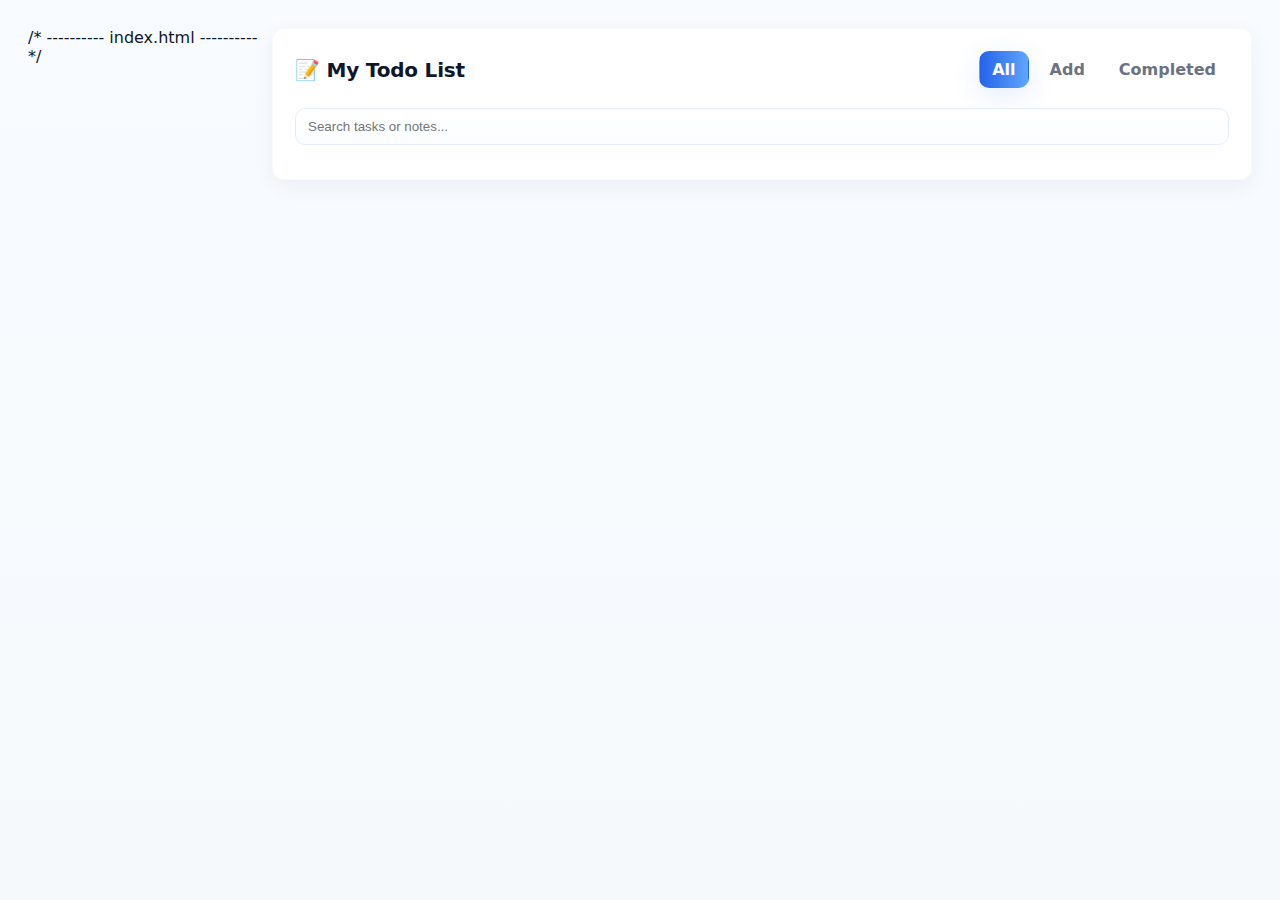
<file: simple-todo/index.html>
/* ---------- index.html ---------- */
<!DOCTYPE html>
<html lang="en">
  <head>
    <meta charset="utf-8" />
    <meta name="viewport" content="width=device-width,initial-scale=1" />
    <title>Todo - All Tasks</title>
    <link rel="stylesheet" href="style.css" />
  </head>
  <body>
    <div class="container">
      <header class="top">
        <h1>📝 My Todo List</h1>
        <nav class="nav">
          <a href="index.html" class="nav-link active">All</a>
          <a href="add.html" class="nav-link">Add</a>
          <a href="completed.html" class="nav-link">Completed</a>
        </nav>
      </header>

      <div class="search-row">
        <input id="search" type="text" placeholder="Search tasks or notes..." />
      </div>

      <ul id="taskList" class="task-list"></ul>
    </div>

    <script src="script.js"></script>
  </body>
</html>
</file>
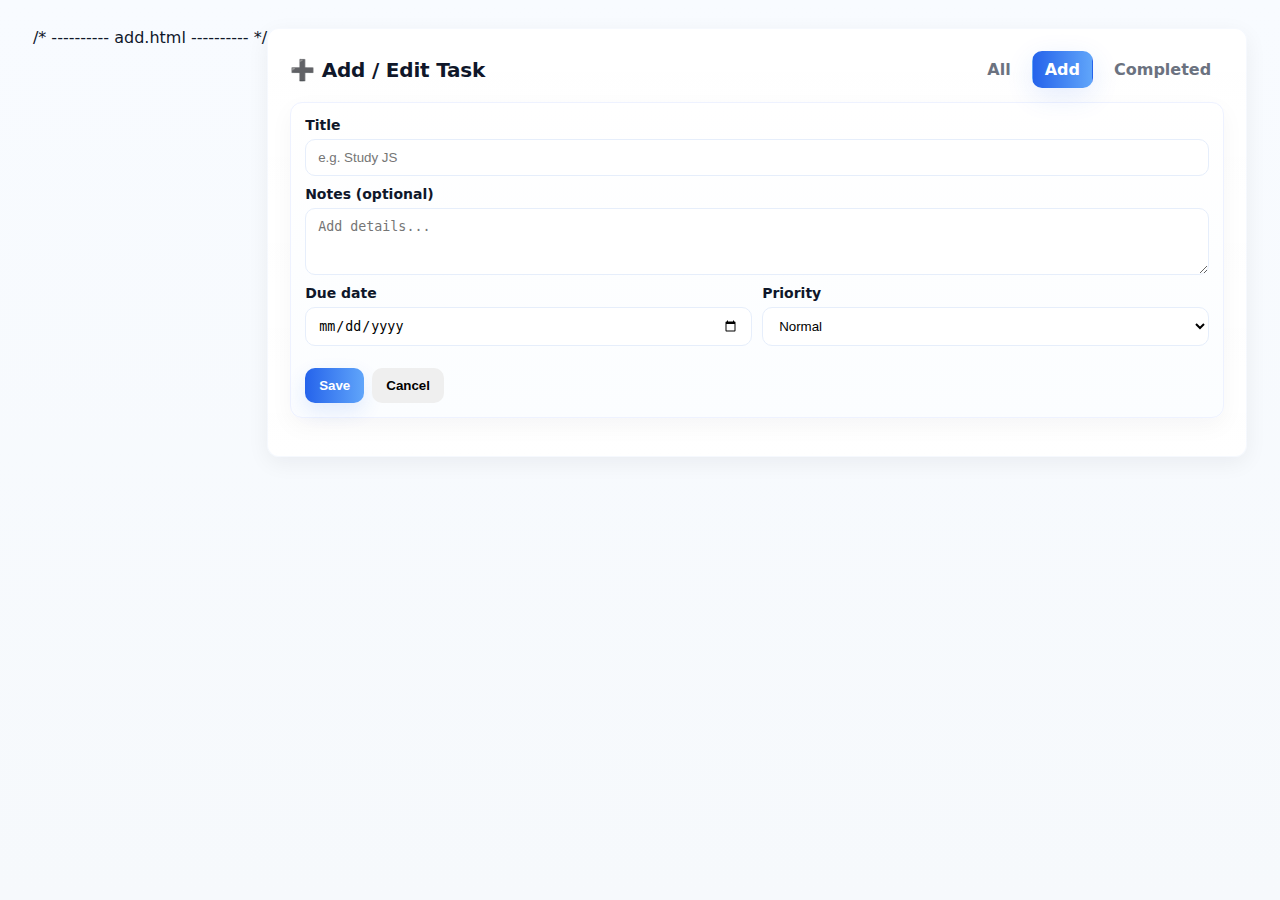
<file: simple-todo/add.html>
/* ---------- add.html ---------- */
<!DOCTYPE html>
<html lang="en">
  <head>
    <meta charset="utf-8" />
    <meta name="viewport" content="width=device-width,initial-scale=1" />
    <title>Todo - Add / Edit</title>
    <link rel="stylesheet" href="style.css" />
  </head>
  <body>
    <div class="container">
      <header class="top">
        <h1>➕ Add / Edit Task</h1>
        <nav class="nav">
          <a href="index.html" class="nav-link">All</a>
          <a href="add.html" class="nav-link active">Add</a>
          <a href="completed.html" class="nav-link">Completed</a>
        </nav>
      </header>

      <form id="taskForm" class="form-card">
        <label
          >Title
          <input id="title" type="text" required placeholder="e.g. Study JS" />
        </label>

        <label
          >Notes (optional)
          <textarea id="notes" rows="3" placeholder="Add details..."></textarea>
        </label>

        <div class="row">
          <label
            >Due date
            <input id="dueDate" type="date" />
          </label>

          <label
            >Priority
            <select id="priority">
              <option value="">Normal</option>
              <option value="Low">Low</option>
              <option value="High">High</option>
            </select>
          </label>
        </div>

        <div class="actions">
          <button id="saveBtn" type="submit" class="btn primary">Save</button>
          <button id="cancelBtn" type="button" class="btn">Cancel</button>
        </div>
      </form>
    </div>

    <script src="script.js"></script>
  </body>
</html>
</file>
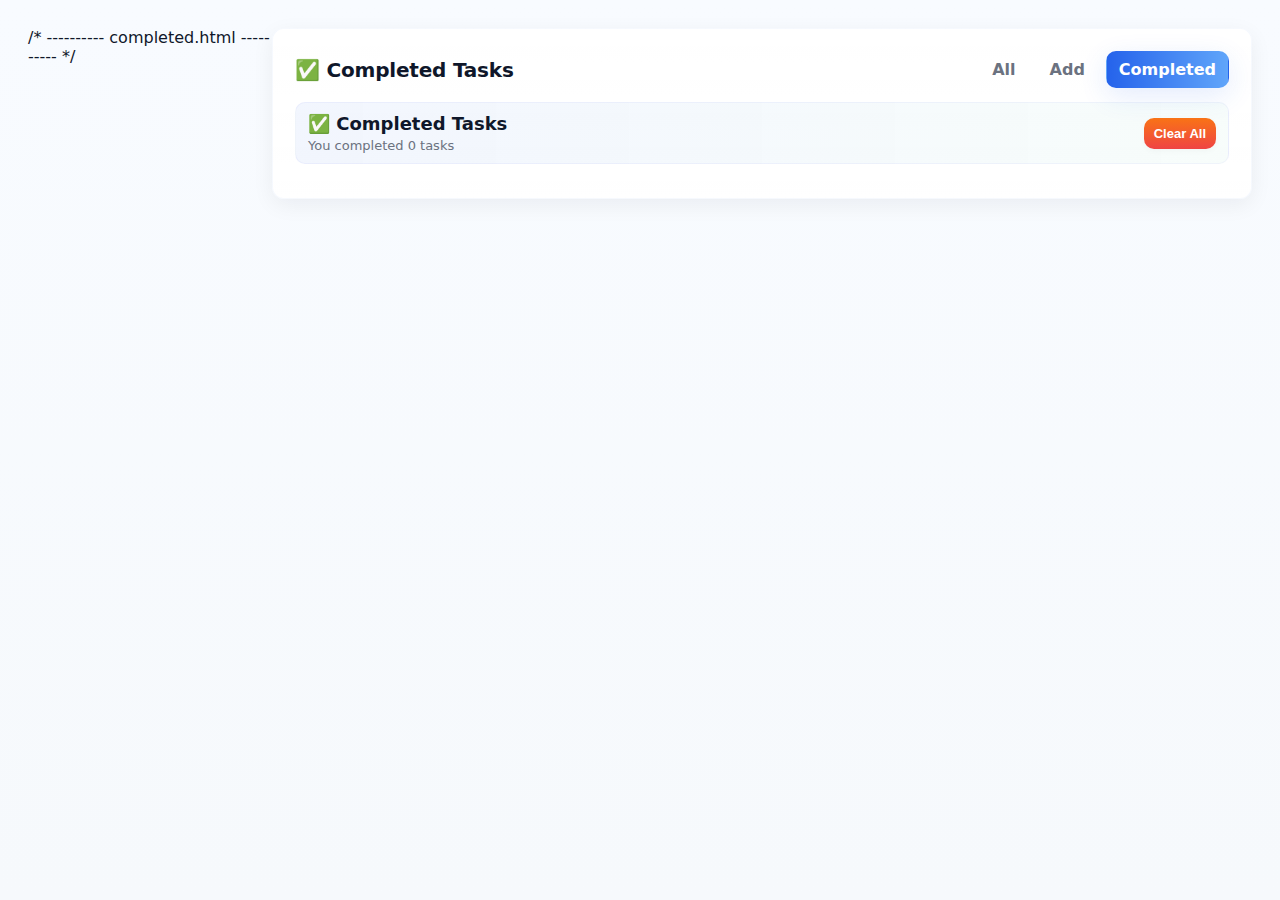
<file: simple-todo/completed.html>
/* ---------- completed.html ---------- */
<!DOCTYPE html>
<html lang="en">
  <head>
    <meta charset="utf-8" />
    <meta name="viewport" content="width=device-width,initial-scale=1" />
    <title>Todo - Completed</title>
    <link rel="stylesheet" href="style.css" />
  </head>
  <body>
    <div class="container">
      <header class="top">
        <h1>✅ Completed Tasks</h1>
        <nav class="nav">
          <a href="index.html" class="nav-link">All</a>
          <a href="add.html" class="nav-link">Add</a>
          <a href="completed.html" class="nav-link active">Completed</a>
        </nav>
      </header>

      <div class="completed-header">
        <div class="completed-left">
          <h2 style="margin:0">✅ Completed Tasks</h2>
          <div id="completedCount" class="completed-count">You completed 0 tasks</div>
        </div>

        <div class="completed-actions">
          <button id="clearCompleted" type="button" class="btn-small btn-delete">
            Clear All
          </button>
        </div>
      </div>

      <ul id="completedList" class="task-list"></ul>
    </div>

    <script src="script.js"></script>
  </body>
</html>
</file>
<file: simple-todo/style.css>
/* ---------- style.css ---------- */

/* body {
  font-family: Arial, sans-serif;
  background: #f8f8f8;
}

.container {
  max-width: 400px;
  margin: 60px auto;
  background: #fff;
  padding: 20px;
  border-radius: 10px;
  box-shadow: 0 0 8px rgba(0, 0, 0, 0.2);
}

.input-area {
  display: flex;
  gap: 10px;
}

input {
  flex: 1;
  padding: 8px;
  border: 1px solid #ccc;
  border-radius: 5px;
}

button {
  background-color: #4CAF50;
  color: white;
  border: none;
  padding: 8px 15px;
  border-radius: 5px;
  cursor: pointer;
}

button:hover {
  background-color: #45a049;
}

ul {
  list-style: none;
  padding: 0;
  margin-top: 20px;
}

li {
  background: #f2f2f2;
  margin-bottom: 10px;
  padding: 10px;
  border-radius: 5px;
  display: flex;
  justify-content: space-between;
  align-items: center;
}

li.completed {
  text-decoration: line-through;
  color: gray;
}

.action-btns button {
  margin-left: 8px;
  background: none;
  border: none;
  cursor: pointer;
  font-size: 16px;
  color: #888;
} */

:root{
  --bg: #f6f9fc;
  --card: #ffffff;
  --accent: #2563eb;        /* slightly deeper blue */
  --accent-2: #60a5fa;      /* lighter accent */
  --muted: #6b7280;
  --text: #0f172a;
  --success: #10b981;
  --danger: #ef4444;
  --glass: rgba(255,255,255,0.6);
  --shadow-1: 0 6px 22px rgba(15,23,42,0.06);
  --radius-lg: 12px;
  --radius-md: 8px;
  --radius-sm: 6px;
  --trans: 180ms ease;
}

/* ---------- Base ---------- */
@import url('https://fonts.googleapis.com/css2?family=Inter:wght@400;600;700&display=swap');

* { box-sizing: border-box; -webkit-font-smoothing:antialiased; -moz-osx-font-smoothing:grayscale; }
html,body { height: 100%; }
body {
  margin: 0;
  min-height: 100%;
  font-family: 'Inter', system-ui, -apple-system, "Segoe UI", Roboto, Arial;
  color: var(--text);
  background: linear-gradient(180deg,#f8fbff 0%, var(--bg) 100%);
  display: flex;
  align-items: flex-start;
  justify-content: center;
  padding: 28px;
}

/* ---------- Container ---------- */
.container {
  width: 100%;
  max-width: 980px;
  background: linear-gradient(180deg, rgba(255,255,255,0.98), var(--card));
  border-radius: var(--radius-lg);
  padding: 22px;
  box-shadow: var(--shadow-1);
  border: 1px solid rgba(37,99,235,0.04);
}

/* ---------- Header / Nav ---------- */
.top {
  display: flex;
  gap: 16px;
  align-items: center;
  margin-bottom: 14px;
}
.top h1 {
  margin: 0;
  font-size: 20px;
  letter-spacing: -0.2px;
}
.nav {
  margin-left: auto;
  display: flex;
  gap: 8px;
}
.nav-link {
  text-decoration: none;
  padding: 8px 12px;
  border-radius: 10px;
  color: var(--muted);
  background: transparent;
  font-weight: 600;
  border: 1px solid transparent;
  transition: transform 140ms var(--trans), background 160ms var(--trans), color 160ms var(--trans);
}
.nav-link:hover { transform: translateY(-2px); }
.nav-link.active {
  background: linear-gradient(90deg, var(--accent), var(--accent-2));
  color: white;
  box-shadow: 0 8px 28px rgba(37,99,235,0.12);
}

/* ---------- Search row ---------- */
.search-row { margin-bottom: 12px; display:flex; gap:10px; align-items:center; }
#search {
  flex: 1;
  padding: 10px 12px;
  border-radius: 10px;
  border: 1px solid #e6eefb;
  outline: none;
  background: linear-gradient(180deg, #fff, #fbfdff);
  box-shadow: inset 0 1px 0 rgba(16,24,40,0.02);
  transition: box-shadow 160ms var(--trans), transform 160ms var(--trans);
}
#search:focus { box-shadow: 0 6px 20px rgba(37,99,235,0.06); transform: translateY(-2px); }

/* ---------- Task list ---------- */
.task-list { list-style: none; padding: 0; margin: 0; display: grid; gap: 12px; grid-template-columns: 1fr; }
.task {
  display: flex;
  gap: 14px;
  align-items: flex-start;
  padding: 14px;
  border-radius: 12px;
  border: 1px solid rgba(14,165,233,0.03);
  background: linear-gradient(180deg,#ffffff,#fbfdff);
  transition: transform 160ms var(--trans), box-shadow 160ms var(--trans);
}
.task:hover { transform: translateY(-4px); box-shadow: 0 14px 34px rgba(16,24,40,0.06); }

/* left column */
.left { flex: 1; min-width: 0; }
.title { font-weight: 700; margin-bottom: 6px; font-size: 15px; color: var(--text); }
.meta { font-size: 13px; color: var(--muted); line-height: 1.35; }
.badge {
  display:inline-block;
  padding: 4px 8px;
  border-radius: 999px;
  font-size: 12px;
  font-weight: 700;
  background: linear-gradient(180deg,#f0f9ff,#ecfeff);
  color: var(--accent);
  border: 1px solid #e6f0ff;
}

/* right buttons */
.right { display:flex; gap:8px; align-items:center; margin-left: 8px; }
.btn-small {
  border: none;
  padding: 8px 10px;
  border-radius: 10px;
  cursor: pointer;
  font-weight: 700;
  font-size: 13px;
  transition: transform 120ms var(--trans), box-shadow 120ms var(--trans);
  background: #f3f4f6;
  color: #111827;
  box-shadow: 0 2px 6px rgba(2,6,23,0.03);
}
.btn-small:hover { transform: translateY(-3px); box-shadow: 0 8px 18px rgba(2,6,23,0.06); }
.btn-done { background: linear-gradient(180deg,#10b981,#059669); color: #fff; }
.btn-edit { background: linear-gradient(180deg,#fff4e6,#fff8eb); color:#92400e; border: 1px solid #fde3b7; }
.btn-delete { background: linear-gradient(180deg,#f97316,#ef4444); color: #fff; }

/* completed look */
.task.completed {
  background: linear-gradient(180deg,#f8fff6,#f2fff2);
  border: 1px solid rgba(16,185,129,0.10);
  box-shadow: 0 10px 28px rgba(16,185,129,0.06);
}
.task.completed .title { text-decoration: line-through; color: #6b7280; }

/* ---------- Completed page header, empty state & celebration ---------- */
.completed-header{
  display:flex;
  justify-content:space-between;
  align-items:center;
  gap:12px;
  margin-bottom:12px;
  padding:10px 12px;
  border-radius:10px;
  background: linear-gradient(90deg, rgba(37,99,235,0.06), rgba(16,185,129,0.03));
  border:1px solid rgba(99,102,241,0.06);
}
.completed-left h2{ margin:0; font-size:18px; display:flex; align-items:center; gap:8px; }
.completed-count{ font-size:13px; color:var(--muted); margin-top:4px; }
.completed-badge{
  display:inline-block;
  padding:6px 10px;
  border-radius:999px;
  background:linear-gradient(180deg, rgba(16,185,129,0.12), rgba(16,185,129,0.06));
  color:var(--success);
  font-weight:700;
  margin-left:8px;
  font-size:13px;
}

.empty-state{
  text-align:center;
  padding:32px;
  border-radius:10px;
  background:linear-gradient(180deg,#ffffff,#fbfdff);
  border:1px dashed #e6f0ff;
  color:var(--muted);
  margin-top:12px;
}
.celebrate{
  display:flex;
  gap:8px;
  align-items:center;
  padding:8px 10px;
  border-radius:8px;
  background: linear-gradient(90deg,#fff7ed,#fff1f2);
  border:1px solid rgba(250,204,21,0.08);
  color:#92400e;
  font-weight:700;
  margin-bottom:12px;
  animation: popIn .28s ease;
}
@keyframes popIn { from{ transform: translateY(-6px); opacity:0 } to{ transform: translateY(0); opacity:1 } }

/* ---------- Form (Add / Edit) ---------- */
.form-card {
  padding: 14px;
  border-radius: 12px;
  border: 1px solid #eef2ff;
  background: linear-gradient(180deg,#ffffff,#fbfdff);
  box-shadow: 0 8px 24px rgba(16,24,40,0.04);
}
label { display:block; margin-bottom:10px; font-size:14px; font-weight:600; color:var(--text); }
input[type="text"], textarea, input[type="date"], select {
  width:100%;
  padding:10px 12px;
  border-radius: 10px;
  border:1px solid #e6eefb;
  margin-top:6px;
  outline:none;
  background: #fff;
  transition: box-shadow 120ms var(--trans), transform 120ms var(--trans);
}
input[type="text"]:focus, textarea:focus, input[type="date"]:focus, select:focus {
  box-shadow: 0 8px 20px rgba(37,99,235,0.06);
  transform: translateY(-2px);
}
.row { display:flex; gap:10px; margin-top:6px; }
.row > * { flex:1; }
.actions { margin-top:12px; display:flex; gap:8px; }
.btn { padding:10px 14px; border-radius:10px; border:none; cursor:pointer; font-weight:700; }
.btn.primary { background: linear-gradient(90deg,var(--accent),var(--accent-2)); color:white; box-shadow: 0 8px 20px rgba(37,99,235,0.12); }
.btn.secondary { background:#f3f4f6; color:#111827; }

/* ---------- Utility / Responsive ---------- */
.small { font-size: 13px; padding:6px 8px; border-radius:8px; }
@media (max-width:880px){
  .container{ padding:16px; }
  .task { padding:12px; gap:10px; }
  .nav { gap:6px; }
}
@media (max-width:620px){
  .row { flex-direction: column; }
  .nav { display:flex; flex-wrap:wrap; gap:6px; }
  .top { gap:10px; align-items:flex-start; }
}

/* ---------- micro-interactions ---------- */
a, button { -webkit-tap-highlight-color: transparent; }
</file>
